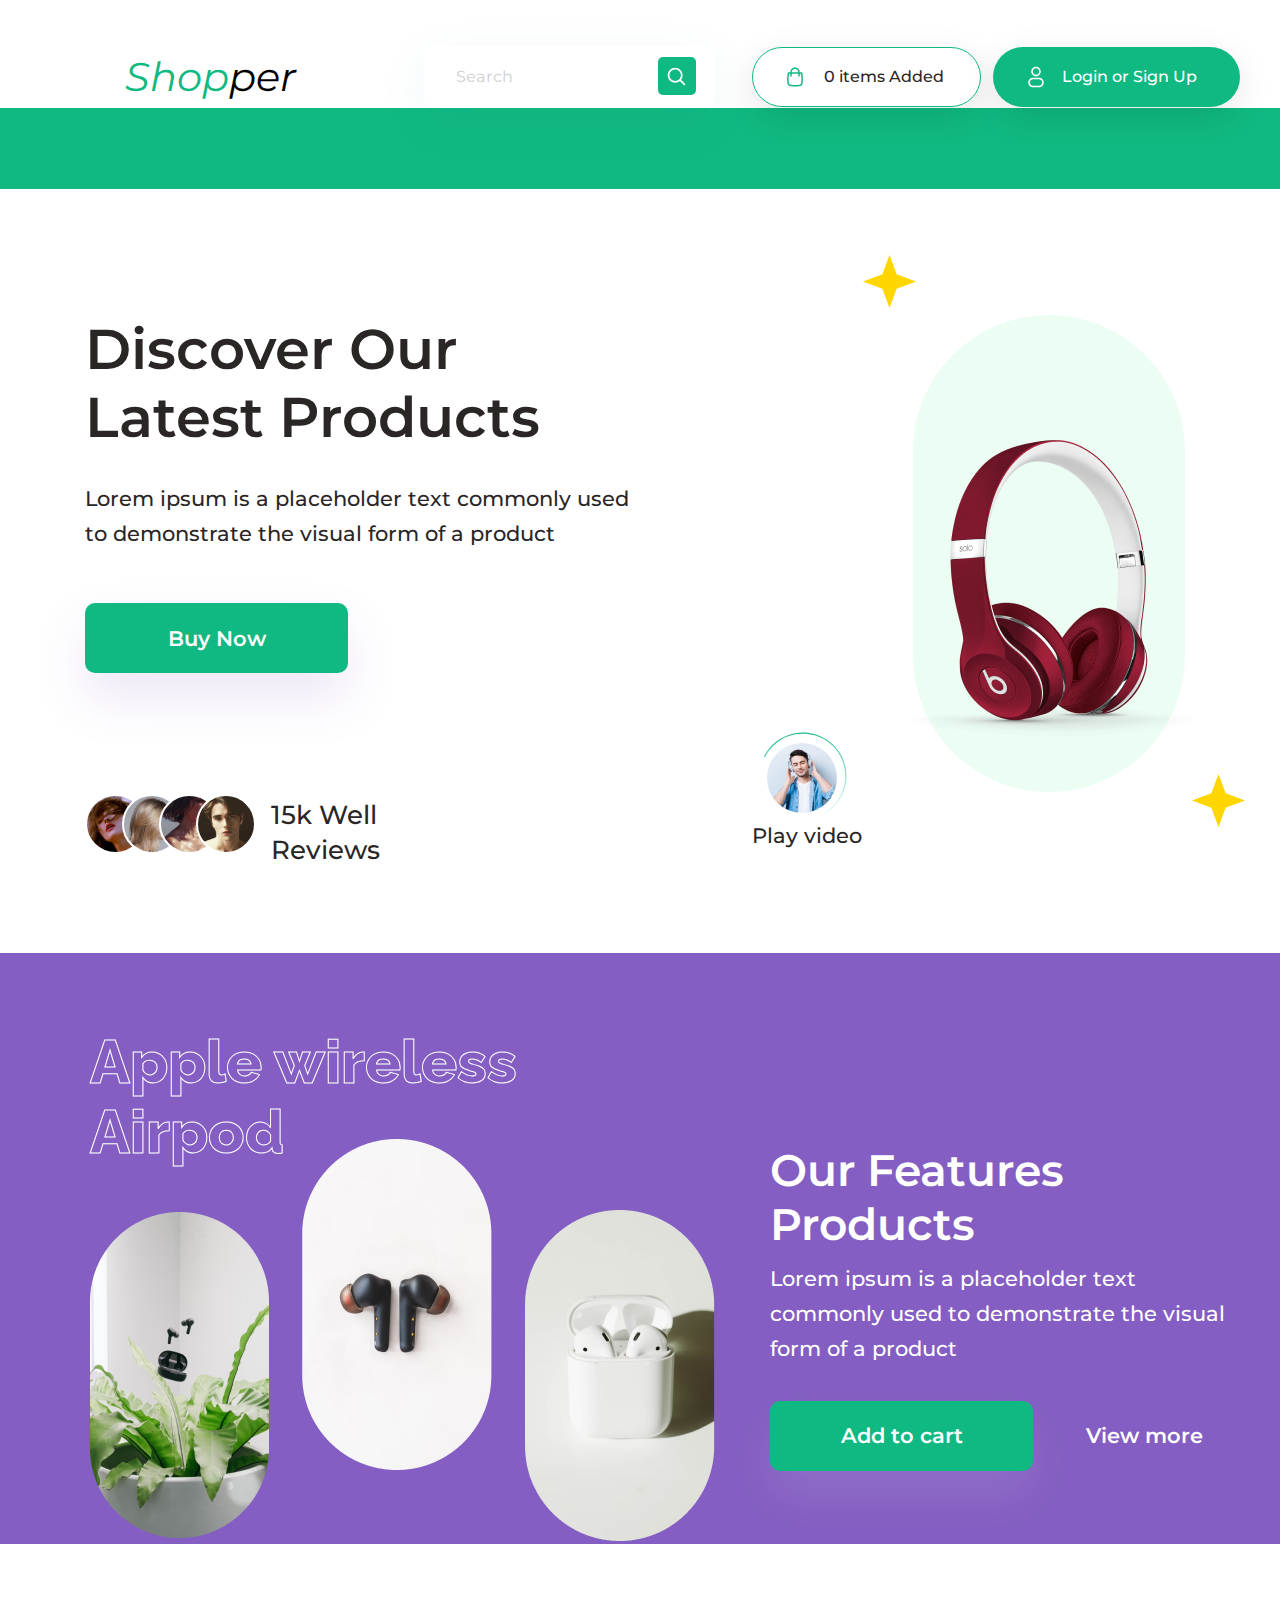
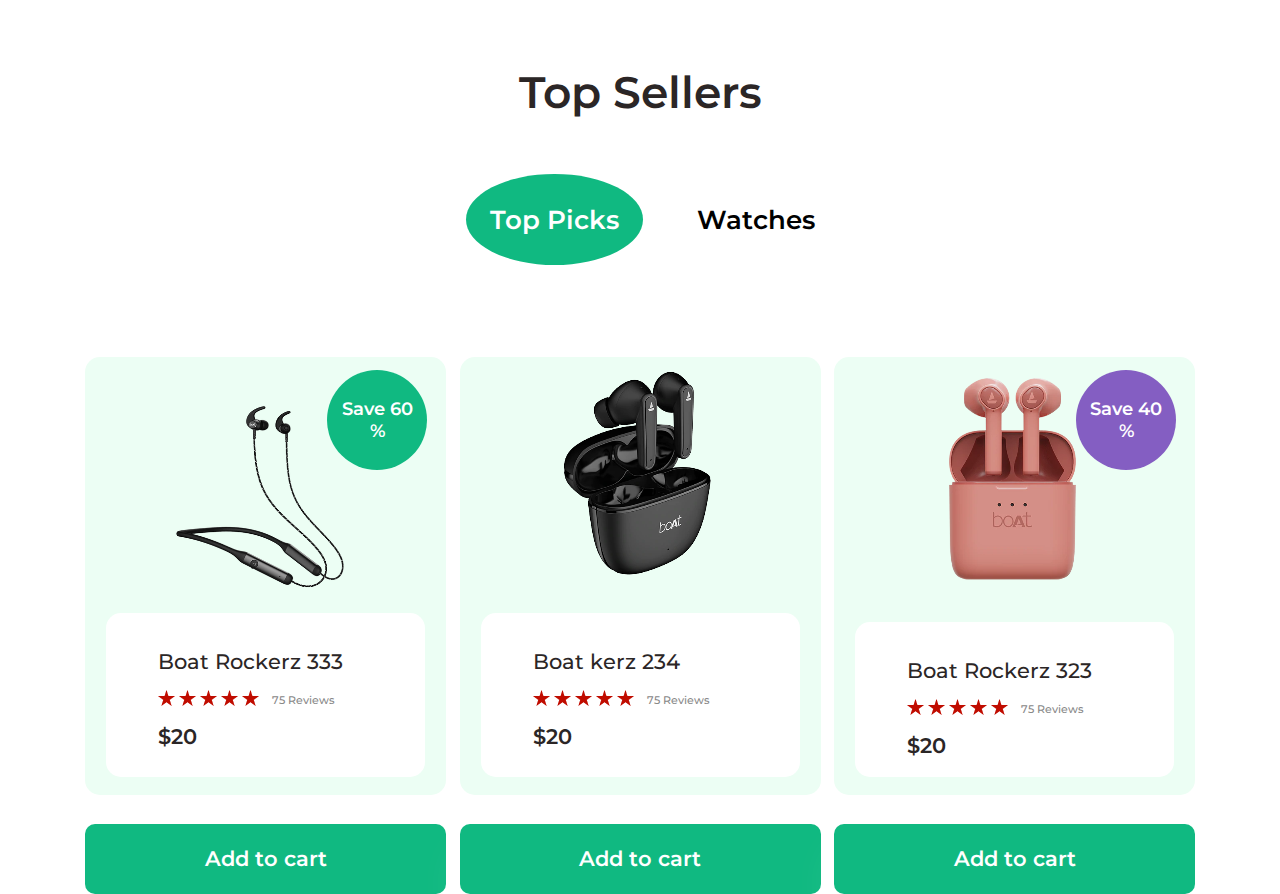
<file: Shopper-scss/index.html>
<!DOCTYPE html>
<html lang="en">
  <head>
    <meta charset="UTF-8" />
    <meta name="viewport" content="width=device-width, initial-scale=1.0" />
    <title>Document</title>
    <link rel="stylesheet" href="./scss/main.css"/>
    <style>
      @import url('https://fonts.googleapis.com/css2?family=Montserrat:ital,wght@0,100;0,200;0,300;0,400;0,500;0,600;0,700;0,800;0,900;1,100;1,200;1,400;1,500;1,600;1,700;1,800;1,900&display=swap');
      
  @import url('https://fonts.googleapis.com/css2?family=Raleway:ital,wght@0,100;0,200;0,300;0,400;0,500;0,600;0,700;0,800;0,900;1,100;1,200;1,300;1,400;1,500;1,600;1,700;1,800;1,900&display=swap');

    </style>
  
  </head>
  <body>

     <section class="mobile-menu hidden">
<button class="mobile-menu__close">x</button>
<div class="search">
  <input
    class="search_input"
    type="text"
    placeholder="Search"
  />

</div>
<ul class="mobile-menu__links">
<li class="mobile-menu__links-link"> <a href="#">Features</a></li>
<li class="mobile-menu__links-link"> <a href="#">Product</a></li>
<li class="mobile-menu__links-link"> <a href="#">Blog</a></li>
<li class="mobile-menu__links-link"> <a href="#">About</a></li>
</ul>

  </section> 
    <header class="header">
        <div class="header_content container">
            
        <a class="logo_button" href="">
          Shop<span class="logo_button_span">per</span>
        </a>

        <div class="search">
          <input
            class="search_input"
            type="text"
            placeholder="Search"
          />
      
        </div>
        <button class="button_add">
       <span class="span_add">  0 items Added </span> 
        </button>

        <button class="button_login">
          <span class="span_login">Login or Sign Up</span>
        </button>
        <button class="menu_button"><hr></button>
      </div>
    </div>
 
 
      <nav class="nav_menu ">
        <div class="div_nav container">
        <a class="nav_a" href="">Features</a>
<a class="nav_a" href="">Products</a>
<a  class="nav_a" href="">Blog</a>
<a class="nav_a" href="">About</a>
      </nav>
    </div>
    </header>
    <main class="main">
     
        <section class="top container">


          <div class="top_left">
            <p class="top_left_text">Discover Our<br>Latest Products</p>
            <p class="top_left_text_bot">Lorem ipsum is a placeholder text commonly used <br>to demonstrate the visual form of a product</p>
            <button class="button_buy_now">
              <span class="span_buy_now">Buy Now</span>
            </button>

            <div class="reviews">
              <div class="rew_icns">
              <img class="rew_icn1" src="./svg/Ellipse 9.svg" alt="">
              <img class="rew_icn2" src="./svg/Ellipse 7.svg" alt="">
              <img class="rew_icn3" src="./svg/Ellipse 11.svg" alt="">
              <img class="rew_icn4" src="./svg/Ellipse 13.svg" alt="">
            </div>
              <div class="span_div_reviews">
              <span class="span_reviews">15k Well<br>Reviews</span>

            </div>
          </div>
                  </div>

                  <div class="top-right">
 <div class="headphones_background">
<img class="headphones_img" src="./png/image 6.png" alt="">
<img class="star_icn1" src="./svg/Star 1.svg" alt="">
<img class="star_icn2" src="./svg/Star 1.svg" alt="">
<button class="play_video_button">
  <img class="play_video_icn" src="./png/image 11.png" alt=""> 
  <img class="play_video_icn2" src="./svg/Ellipse 21.svg" alt=""> 
  <span class="play_video_button_text">Play video</span>
</button>


</div>

                  </div>
        </section>


        <section class="product">
          <div class="prod container">
<div class="product_left">
<div class="product_top_left">
  <p class="product_text">Apple wireless Airpod</p>
</div>
<div class="product_bottom_left">

 <button class="but_img"> <img class="img0" src="./png/Rectangle 15.png" alt=""></button>
 <button class="product_headphones but_img"><img class="img0" src="./png/Rectangle 16.png" alt=""> <p class="Price">Price: <span class="price_dollar">$45.99</span></p></button>
 <button class="but_img"><img class="img0" src="./png/Rectangle 17.png" alt=""></button>
 
</div>

</div>
<div class="product_right">
<p class="Our_product">Our Features Products</p>
<p class="Product_lorem">Lorem ipsum is a placeholder text commonly used to demonstrate the visual form of a product</p>
<button class="button_add_to_cart">
  <span class="span_add_to_cart">Add to cart</span>
</button>
<button class="button_view_more">
  <span class="span_view_more">View more</span>
</button>
</div>

</div>
        </section>

        <section class="top-sell">
<div class="sell_container container">

<span class="top_sellers_span">Top Sellers</span>


<div class="btns_sell">
<button class="btn_top_picks">Top Picks</button>
<a class="a_watches" href="">Watches</a>
</div>

<div class="topsell_headphoness">
<div class="headphones">
  <div class="headphones1_inside inside">
    <img class="img1 img_sell1 img_sell" src="./png/image 12.png" alt="">
    <div class="skidka"><p class="p_skidka">Save 60 <br>%</p></div>
    <div class="price_sell">
      <p class="p_price">Boat Rockerz 333</p>
      <div class="sell_rew">
      <div class="star_red">
      <img src="./png/Star 6.png" alt="">
      <img src="./png/Star 6.png" alt="">
      <img src="./png/Star 6.png" alt="">
      <img src="./png/Star 6.png" alt="">
      <img src="./png/Star 6.png" alt="">
    </div>
    <p class="p_reviews">75 Reviews</p>
  
     </div>
    <p class="p_price_sell">$20</p>
  </div>
  </div>
  <button class="btn_add_sells">Add to cart</button>
</div>
<div class="headphones">
  <div class="headphones2_inside inside">
    <img class="img1 img_sell2 img_sell" src="./png/image 13.png" alt="">
    <div class="price_sell">      <p class="p_price">Boat kerz 234</p>
      <div class="sell_rew">
      <div class="star_red">
      <img src="./png/Star 6.png" alt="">
      <img src="./png/Star 6.png" alt="">
      <img src="./png/Star 6.png" alt="">
      <img src="./png/Star 6.png" alt="">
      <img src="./png/Star 6.png" alt="">
    </div>
  <p class="p_reviews">75 Reviews</p>
  
     </div>
    <p class="p_price_sell">$20</p></div>
  </div>
  <button class="btn_add_sells">Add to cart</button>
</div>
<div class="headphones">
  <div class="headphones3_inside inside">
    <img  class="img1 img_sell3 img_sell" src="./png/image 14.png" alt="">
    <div class="skidka40"><p class="p_skidka">Save 40 <br>%</p></div>
    <div class="price_sell">      
      <p class="p_price">Boat Rockerz 323</p>
      <div class="sell_rew">
      <div class="star_red">
      <img src="./png/Star 6.png" alt="">
      <img src="./png/Star 6.png" alt="">
      <img src="./png/Star 6.png" alt="">
      <img src="./png/Star 6.png" alt="">
      <img src="./png/Star 6.png" alt="">
    </div>
    <p class="p_reviews">75 Reviews</p>
  
     </div>
    <p class="p_price_sell">$20</p></div>
  </div>
  <button class="btn_add_sells">Add to cart</button>
</div>
</div>
</div>
</section>
        <section class="trend"></section>

        <section class="new"></section>
    
    </main>
    <fooer class="footer">
        <div class="container">
        </div>
    </footer>
  </body>
</html>
</file>
<file: Shopper-scss/scss/main.css>
* {
  border: none;
  background: none;
  box-sizing: border-box;
  align-content: center;
  margin: 0;
  padding: 0;
}

button {
  cursor: pointer;
}

header {
  padding-top: 45px;
}

.mobile-menu {
  background-color: white;
  height: 100vh;
  width: 100%;
  display: flex;
  justify-content: center;
  align-items: center;
  gap: 200px;
  flex-direction: column;
  position: fixed;
  top: 0;
  bottom: 0;
  left: 0;
  right: 0;
  justify-content: start;
  padding-top: 60px;
  z-index: 10;
}

.mobile-menu__links {
  display: flex;
  flex-direction: column;
  gap: 15px;
  font-size: 40px;
  list-style: none;
}

.mobile-menu__close {
  cursor: pointer;
  position: absolute;
  right: 70px;
  top: 50px;
  border: none;
  background: none;
  color: #10b981;
  font-size: 50px;
}

.logo_button {
  color: #10b981;
  font-family: Montserrat;
  font-size: 40px;
  font-style: italic;
  font-weight: 400;
  line-height: normal;
  margin: 0;
  margin-left: 85px;
  padding: 0;
  text-decoration: none;
  position: relative;
  height: 63px;
}

.logo_button_span {
  color: #000;
  font-family: Montserrat;
  font-size: 40px;
  font-style: italic;
  font-weight: 400;
  line-height: normal;
  margin: 0;
  padding: 0;
}

.container {
  max-width: 1440px;
  margin: 0 auto;
  display: flex;
  justify-content: center;
}

.header_content {
  display: flex;
  align-items: center;
}

.search {
  width: 290px;
  min-width: 200px;
  position: relative;
  margin-right: 38px;
  margin-left: 10%;
}
.search::after {
  content: "";
  background-image: url("../svg/search.svg");
  background-repeat: no-repeat;
  width: 38px;
  height: 38px;
  background-color: #10b981;
  position: absolute;
  right: 18px;
  top: 12px;
  border-radius: 5px;
  background-position: center;
}

.search_input {
  display: block;
  width: 100%;
  height: 63px;
  padding: 1px 60px 2px 32px;
  font-family: Montserrat;
  font-size: 16px;
  font-style: normal;
  font-weight: 500;
  line-height: 60px;
  outline: none;
  border-radius: 10px;
  background: #fff;
  box-shadow: 0px 15px 50px 0px rgba(46, 131, 158, 0.07);
}
.search_input::-moz-placeholder {
  color: var(--Text-20, rgba(41, 41, 48, 0.2));
}
.search_input::placeholder {
  color: var(--Text-20, rgba(41, 41, 48, 0.2));
}

.button_add {
  width: 229px;
  height: 60px;
  border-radius: 30px;
  border: 1px solid #10b981;
  position: relative;
  box-shadow: 0px 10px 35px 0px rgba(0, 0, 0, 0.1);
  color: #2b2626;
  font-family: Montserrat;
  font-size: 16px;
  font-style: normal;
  font-weight: 500;
  line-height: 50px;
  margin-right: 1%;
}

.span_add {
  margin-left: 35px;
}
.span_add::before {
  content: "";
  background-image: url("../svg/Shopping-bag.svg");
  background-repeat: no-repeat;
  width: 24px;
  height: 24px;
  position: absolute;
  left: 30px;
  top: 17px;
  border-radius: 5px;
}

.button_login {
  width: 247px;
  height: 60px;
  border-radius: 30px;
  background: #10b981;
  position: relative;
  box-shadow: 0px 10px 35px 0px rgba(0, 0, 0, 0.1);
  color: #fff;
  font-family: Montserrat;
  font-size: 16px;
  font-style: normal;
  font-weight: 500;
  line-height: 60px;
}

.nav_menu {
  background: #10b981;
  height: 81px;
}

.div_nav {
  margin-top: 65px;
  display: flex;
  align-items: center;
  gap: 75px;
  height: 81px;
  justify-content: center;
}

.nav_a {
  color: #fff;
  font-family: Montserrat;
  font-size: 20px;
  font-style: normal;
  font-weight: 600;
  line-height: normal;
  text-decoration: none;
  margin: 0;
}

.span_login {
  padding-left: 25px;
}
.span_login::before {
  content: "";
  background-image: url("../svg/Profile 1.svg");
  background-repeat: no-repeat;
  width: 24px;
  height: 24px;
  position: absolute;
  left: 35px;
  top: 19px;
  border-radius: 5px;
}

.top {
  display: flex;
}

.top_left_text {
  color: #2b2626;
  font-size: 3.5rem !important;
  font-family: Montserrat;
  font-weight: 600;
  margin-top: 126px;
}

.top_left_text_bot {
  color: #2b2626;
  font-family: Montserrat;
  font-size: 21px;
  font-style: normal;
  font-weight: 500;
  line-height: 35px;
  margin-top: 30px;
}

.button_buy_now {
  width: 263px;
  height: 70px;
  border-radius: 10px;
  background: #10b981;
  box-shadow: 0px 25px 50px 0px rgba(132, 94, 194, 0.15);
  margin-top: 52px;
}

.span_buy_now {
  color: #fff;
  font-family: Montserrat;
  font-size: 21px;
  font-style: normal;
  font-weight: 600;
  line-height: normal;
}

.headphones_background {
  width: 272px;
  height: 477px;
  border-radius: 136px;
  background: #ecfef4;
  position: relative;
}

.top_left {
  padding-left: 85px;
  flex-grow: 1;
}

.top-right {
  flex-grow: 1;
  position: relative;
  display: flex;
  justify-content: center;
  align-items: center;
  padding-top: 50px;
}

.headphones_img {
  margin-top: 76px;
}

.star_icn1 {
  position: absolute;
  bottom: -35px;
  right: -60px;
}

.star_icn2 {
  position: absolute;
  top: -60px;
  left: -50px;
}

.play_video_icn {
  border-radius: 100px;
  position: absolute;
}

.play_video_button {
  position: absolute;
  left: -146px;
}

.play_video_button_text {
  position: absolute;
  color: #2b2626;
  top: 75px;
  left: -15px;
  font-family: Montserrat;
  font-size: 21px;
  font-style: normal;
  font-weight: 500;
  line-height: 35px;
  white-space: nowrap;
}

.play_video_icn2 {
  position: absolute;
  width: 84px;
  height: 84px;
  top: -12px;
  left: -4px;
}

.reviews {
  margin-top: 107px;
}

.span_div_reviews {
  padding-left: 186px;
}

.rew_icns {
  display: inline-block;
  position: relative;
}

.span_reviews {
  color: #2b2626;
  font-family: Montserrat;
  font-size: 26px;
  font-style: normal;
  font-weight: 500;
  line-height: 35px;
}

.rew_icn1 {
  position: absolute;
}

.rew_icn2 {
  position: absolute;
  left: 37px;
}

.rew_icn3 {
  position: absolute;
  left: 74px;
}

.rew_icn4 {
  position: absolute;
  left: 111px;
}

.product {
  height: 591px;
  background: #845ec2;
  margin-top: 85px;
}

.prod {
  display: flex;
}

.product_text {
  color: #845ec2;
  font-family: Raleway;
  font-size: 60px;
  font-style: normal;
  font-weight: 800;
  line-height: normal;
  -webkit-text-stroke: 1px rgb(255, 255, 255);
}

.product_bottom_left {
  display: flex;
  position: relative;
  margin-top: 43px;
  gap: 33px;
}

.product_left {
  margin-left: 90px;
  margin-top: 73px;
  vertical-align: top;
}

.Our_product {
  color: #fff;
  font-family: Montserrat;
  font-size: 44px;
  font-style: normal;
  font-weight: 600;
  line-height: normal;
  margin-top: 146px;
}

.product_headphones {
  position: relative;
  bottom: 71px;
}

.price_dollar {
  color: #fff;
  font-family: Montserrat;
  font-size: 31px;
  font-style: normal;
  font-weight: 600;
  line-height: normal;
}

.Price {
  color: #fff;
  font-family: Montserrat;
  font-size: 31px;
  font-style: normal;
  font-weight: 400;
  line-height: 35px;
  position: absolute;
  margin-top: 69px;
  white-space: nowrap;
}

.product_right {
  margin-left: 55px;
  padding-right: 30px;
}

.Product_lorem {
  color: #fff;
  font-family: Montserrat;
  font-size: 21px;
  font-style: normal;
  font-weight: 500;
  line-height: 35px;
  max-width: 500.347px;
  margin-top: 10px;
}

.button_add_to_cart {
  border-radius: 10px;
  background: #10b981;
  box-shadow: 0px 25px 50px 0px rgba(255, 255, 255, 0.1);
  width: 263.183px;
  height: 70px;
  margin-top: 35px;
  margin-bottom: 30px;
}

.span_add_to_cart {
  color: #fff;
  font-family: Montserrat;
  font-size: 21px;
  font-style: normal;
  font-weight: 600;
  line-height: normal;
}

.span_view_more {
  color: #fff;
  font-family: Montserrat;
  font-size: 21px;
  font-style: normal;
  font-weight: 600;
  line-height: 35px;
}

.button_view_more {
  margin: 0 auto;
  margin-left: 49px;
}

.sell_container {
  margin-top: 121px;
  display: flex;
  flex-direction: column;
  align-items: center;
}

.top_sellers_span {
  color: #2b2626;
  font-family: Montserrat;
  font-size: 44px;
  font-weight: 600;
  line-height: 54px;
  letter-spacing: 0em;
  text-align: left;
}

.btn_top_picks {
  font-family: Montserrat;
  font-size: 26px;
  font-weight: 600;
  line-height: 32px;
  letter-spacing: 0em;
  text-align: center;
  background: #10b981;
  width: 177px;
  height: 91px;
  border-radius: 50%;
  color: #fff;
  text-decoration: none;
}

.a_watches {
  color: rgb(0, 0, 0);
  font-family: Montserrat;
  font-size: 26px;
  font-weight: 600;
  line-height: 32px;
  letter-spacing: 0%;
  text-decoration: none;
}

.btns_sell {
  margin-top: 55px;
  align-items: center;
  display: flex;
  gap: 54px;
}

.topsell_headphoness {
  margin-top: 92px;
  display: flex;
  padding-left: 85px;
  padding-right: 85px;
  justify-content: space-between;
  max-width: 1440px;
  width: 100%;
  gap: 5px;
}

.headphones {
  min-width: 200px;
  width: 361px;
  height: 438px;
}

.inside {
  min-height: 438px;
}

.headphones1_inside {
  position: relative;
  display: flex;
  height: 100%;
  background: rgb(236, 254, 244);
  border-radius: 15px;
  flex-direction: column;
  align-items: center;
  justify-content: end;
  padding-bottom: 18px;
  gap: 15px;
}

.headphones2_inside {
  height: 100%;
  position: relative;
  display: flex;
  background: rgb(236, 254, 244);
  border-radius: 15px;
  flex-direction: column;
  align-items: center;
  justify-content: end;
  padding-bottom: 18px;
  gap: 15px;
}

.headphones3_inside {
  height: 100%;
  position: relative;
  display: flex;
  background: rgb(236, 254, 244);
  border-radius: 15px;
  flex-direction: column;
  align-items: center;
  justify-content: end;
  padding-bottom: 18px;
  gap: 15px;
}

.btn_add_sells {
  margin-top: 29px;
  border-radius: 10px;
  box-shadow: 0px 25px 50px 0px rgba(255, 255, 255, 0.1);
  background: rgb(16, 185, 129);
  width: 100%;
  height: 70px;
  color: rgb(255, 255, 255);
  font-family: Montserrat;
  font-size: 21px;
  font-weight: 600;
  line-height: 26px;
  letter-spacing: 0%;
  text-align: center;
}

.img_sell1 {
  width: 196px;
  height: 196px;
}

.img_sell2 {
  width: 241px;
  height: 241px;
}

.img_sell3 {
  width: 250px;
  height: 250px;
}

.price_sell {
  width: 319px;
  height: 164px;
  border-radius: 15px;
  background: rgb(255, 255, 255);
  padding-left: 52px;
  padding-top: 31px;
  display: flex;
  flex-direction: column;
  justify-content: start;
}

.p_price {
  color: rgb(43, 38, 38);
  font-family: Montserrat;
  font-size: 21px;
  font-weight: 500;
  letter-spacing: 0%;
  width: 191px;
  height: 35px;
  white-space: nowrap;
  margin: 0px;
}

.p_reviews {
  color: rgb(136, 136, 136);
  font-family: Montserrat;
  font-size: 11px;
  font-weight: 500;
}

.sell_rew {
  margin-top: 11px;
  display: flex;
  gap: 13px;
}

.star_red {
  margin: 0px;
}

.p_price_sell {
  color: rgb(43, 38, 38);
  font-family: Montserrat;
  font-size: 21px;
  font-weight: 600;
  line-height: 26px;
  letter-spacing: 0%;
  text-align: left;
  margin-top: 14px;
}

.skidka {
  position: absolute;
  background-color: #10b981;
  border-radius: 50%;
  width: 100px;
  height: 100px;
  display: flex;
  justify-content: center;
  align-items: center;
  text-align: center;
  top: 13px;
  right: 19px;
}

.p_skidka {
  font-family: Montserrat;
  font-size: 18px;
  font-weight: 600;
  line-height: 22px;
  letter-spacing: 0%;
  color: rgb(255, 255, 255);
}

.skidka40 {
  position: absolute;
  background-color: #845ec2;
  border-radius: 50%;
  width: 100px;
  height: 100px;
  display: flex;
  justify-content: center;
  align-items: center;
  text-align: center;
  top: 13px;
  right: 19px;
}

.menu_button {
  width: 30px;
  height: 30px;
  background: none;
  border: none;
  border-top: 5px black solid;
  border-bottom: 5px black solid;
  margin-right: 30px;
  margin-left: 30px;
  display: none;
}

.menu_button::after {
  content: "------";
}

.hidden {
  display: none;
}

.visible {
  display: flex;
}

@media (max-width: 1140px) {
  .menu_button {
    display: block;
  }
  .header_content {
    justify-content: space-between;
  }
  .logo_button {
    align-self: start;
    padding-right: 30px;
  }
  .search {
    display: none;
    visibility: hidden;
  }
  .header_content {
    gap: 0px;
  }
  .search {
    margin-left: 40px;
    min-width: 160px;
    margin-right: 5px;
  }
  .top-right {
    display: none;
    visibility: hidden;
  }
  .span_add {
    margin-left: 0px;
  }
  .span_add::before {
    display: none;
    visibility: hidden;
  }
  .button_add {
    margin-left: 0px;
    min-width: 160px;
  }
  .button_login {
    margin-left: 0px;
    min-width: 180px;
  }
  .span_login {
    padding-left: 0px;
  }
  .span_login::before {
    display: none;
  }
  .top_left {
    display: flex;
    align-content: center;
    align-items: center;
    align-self: center;
    flex-direction: column;
  }
  .product {
    height: 100%;
    justify-content: center;
    align-content: center;
    align-items: center;
  }
  .prod {
    flex-direction: column;
  }
  .product_left {
    margin-left: 0px;
    align-self: center;
  }
  .product_right {
    align-self: center;
  }
  .logo_button {
    margin-left: 30px;
  }
}
@media (max-width: 768px) {
  .top_left_text {
    margin: 70px;
  }
  .nav_menu {
    display: none;
  }
  .button_login {
    display: none;
    visibility: hidden;
  }
  .button_add {
    display: none;
    visibility: hidden;
  }
  .header_content {
    gap: 0px;
    justify-content: space-evenly;
    flex-wrap: wrap;
  }
  .search {
    width: 50%;
    order: 1;
    padding-top: 15px;
    flex-grow: 1;
  }
  .search::after {
    position: absolute;
    top: 25px;
  }
  .search_input {
    width: 100%;
  }
  .top-right {
    display: none;
    visibility: hidden;
  }
  .span_add {
    margin-left: 0px;
  }
  .span_add::before {
    display: none;
    visibility: hidden;
  }
  .button_add {
    margin-top: 10px;
    width: auto;
    margin-left: 0px;
    margin-left: 15px;
    align-self: end;
  }
  .button_login {
    width: auto;
    margin-top: 15px;
    margin-left: 0px;
  }
  .logo_button {
    font-size: 2rem;
    height: auto;
    flex-grow: 1;
    margin-left: 30px;
  }
  .logo_button_span {
    font-size: 2rem;
  }
  .span_login {
    padding-left: 0px;
    text-align: center;
  }
  .top_left {
    display: flex;
    padding-left: 30px;
    padding-right: 30px;
    align-content: center;
    align-items: center;
    align-self: center;
    flex-direction: column;
  }
  .product {
    height: 100%;
    justify-content: center;
    align-content: center;
    align-items: center;
  }
  .prod {
    flex-direction: column;
  }
  .product_left {
    align-self: center;
    margin-left: 55px;
    padding-right: 30px;
  }
  .product_right {
    text-align: center;
    align-self: center;
    padding-bottom: 30px;
    align-content: end;
    align-items: end;
    justify-content: end;
  }
  .div_nav {
    margin-top: 25px;
    display: flex;
    align-items: center;
    gap: 15px;
    height: 81px;
  }
  .img0 {
    width: 100%;
    height: 100%;
  }
  .img1 {
    width: auto;
    height: auto;
  }
  .but_img {
    width: auto;
    height: auto;
  }
  .product_bottom_left {
    padding-top: 40px;
    gap: 5px;
  }
  .headphones {
    width: 70%;
  }
  .topsell_headphoness {
    flex-direction: column;
    align-items: center;
  }
  .Price {
    display: none;
    visibility: hidden;
  }
  .product_text {
    text-align: center;
    font-size: 3rem;
  }
  .skidka {
    height: 70px;
    width: 70px;
  }
  .skidka40 {
    height: 70px;
    width: 70px;
  }
  .p_skidka {
    font-size: 15px;
  }
  .price_sell {
    padding: 10px;
    width: 99%;
    height: auto;
  }
  .nav_a {
    font-size: 16px;
  }
  .btns_sell {
    gap: 20px;
  }
  .btn_add_sells {
    display: none;
    visibility: hidden;
  }
}/*# sourceMappingURL=main.css.map */
</file>
